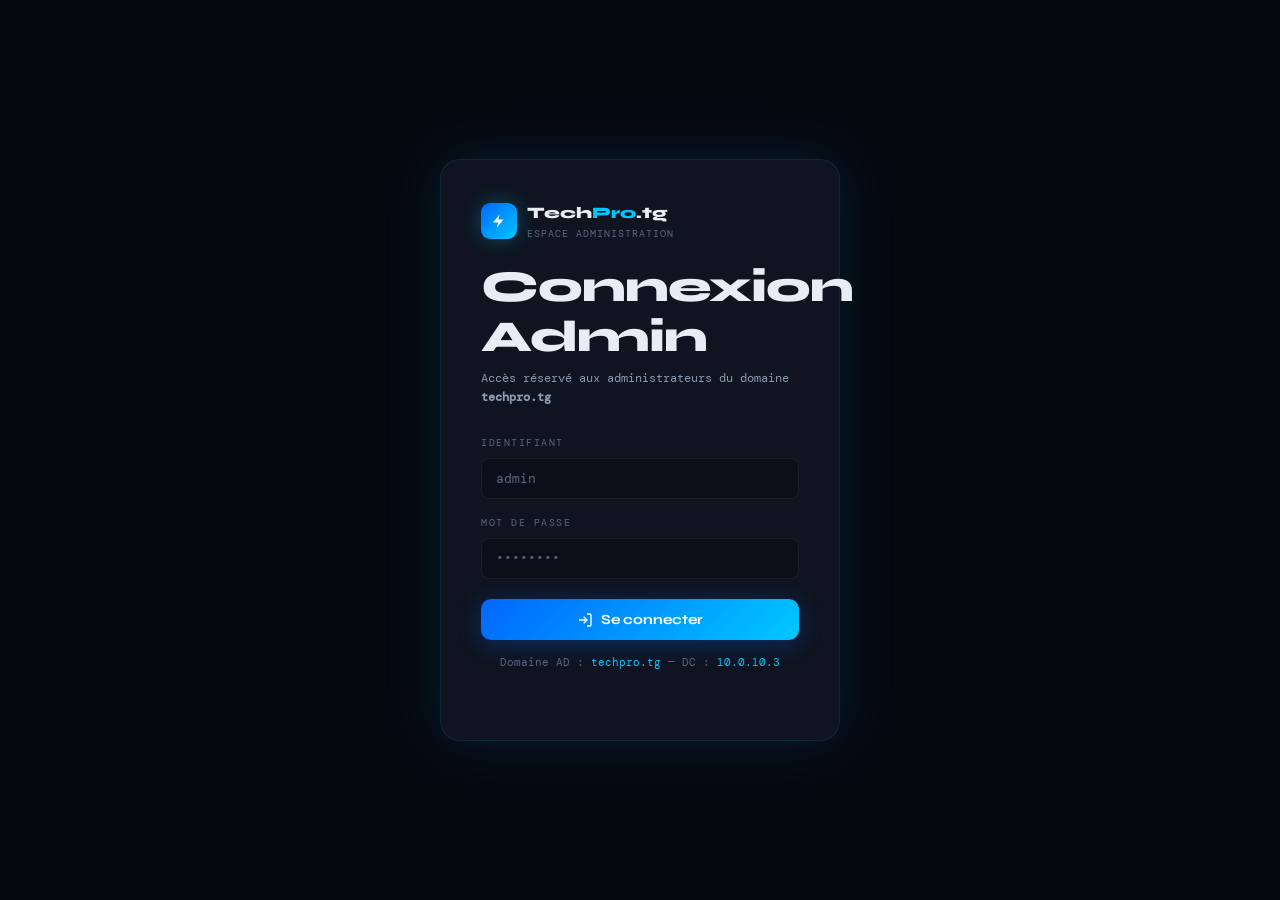
<file: admin/index.html>
<!DOCTYPE html>
<html lang="fr">
<head>
<meta charset="UTF-8">
<meta name="viewport" content="width=device-width, initial-scale=1.0">
<title>TechPro Admin</title>
<link rel="stylesheet" href="../css/style.css">
<style>
/* ── ADMIN SPECIFIC ── */
.admin-layout{display:flex;min-height:100vh}
.admin-sidebar{width:240px;flex-shrink:0;background:var(--panel);border-right:1px solid var(--border2);display:flex;flex-direction:column;position:fixed;top:0;bottom:0;z-index:100}
.admin-logo{padding:24px 20px;border-bottom:1px solid var(--border2)}
.admin-logo-badge{display:inline-flex;align-items:center;gap:8px;background:rgba(255,77,109,.1);border:1px solid rgba(255,77,109,.25);border-radius:6px;padding:3px 8px;font-size:10px;color:var(--red);letter-spacing:1px;text-transform:uppercase;margin-top:8px}
.admin-nav{flex:1;padding:16px 10px;overflow-y:auto}
.admin-nav-item{display:flex;align-items:center;gap:10px;padding:9px 10px;border-radius:8px;font-size:13px;color:var(--muted2);cursor:pointer;border:none;background:none;width:100%;text-align:left;transition:var(--tr)}
.admin-nav-item svg{width:16px;height:16px;flex-shrink:0;stroke:currentColor;fill:none;stroke-width:2}
.admin-nav-item:hover,.admin-nav-item.active{background:rgba(0,200,255,.08);color:var(--accent)}
.admin-sidebar-foot{padding:16px;border-top:1px solid var(--border2);font-size:11px;color:var(--muted)}
.admin-sidebar-foot a{color:var(--accent);text-decoration:none}
.admin-main{margin-left:240px;flex:1;padding:32px;min-height:100vh}
.admin-header{display:flex;align-items:center;justify-content:space-between;margin-bottom:32px;flex-wrap:wrap;gap:12px}
.admin-title{font-family:'Syne',sans-serif;font-size:22px;font-weight:800}
.admin-panel{background:var(--panel);border:1px solid var(--border2);border-radius:16px;padding:24px;margin-bottom:24px}
.admin-panel h3{font-family:'Syne',sans-serif;font-size:16px;font-weight:700;margin-bottom:20px;padding-bottom:14px;border-bottom:1px solid var(--border2)}

/* Login screen */
.login-screen{position:fixed;inset:0;z-index:999;background:var(--bg);display:flex;align-items:center;justify-content:center}
.login-card{background:var(--panel);border:1px solid var(--border);border-radius:20px;padding:40px;width:100%;max-width:400px;box-shadow:0 0 60px rgba(0,200,255,.12)}
.login-card h2{font-family:'Syne',sans-serif;font-weight:800;margin-bottom:6px}
.login-card p{font-size:12px;color:var(--muted2);margin-bottom:28px}
.login-error{background:rgba(255,77,109,.1);border:1px solid rgba(255,77,109,.25);color:var(--red);padding:10px 14px;border-radius:8px;font-size:13px;margin-bottom:16px;display:none}
.login-error.show{display:block}

/* Product table */
.products-table{width:100%;border-collapse:collapse}
.products-table th{font-size:10px;letter-spacing:1.5px;text-transform:uppercase;color:var(--muted);padding:8px 12px;text-align:left;border-bottom:1px solid var(--border2)}
.products-table td{padding:12px;border-bottom:1px solid var(--border2);font-size:13px;vertical-align:middle}
.products-table tr:last-child td{border-bottom:none}
.products-table tr:hover td{background:rgba(255,255,255,.02)}
.prod-thumb{width:48px;height:36px;border-radius:6px;object-fit:cover}
.action-btns{display:flex;gap:6px}

/* Form grid */
.form-2col{display:grid;grid-template-columns:1fr 1fr;gap:16px}
.toggle{display:flex;align-items:center;gap:10px;cursor:pointer;font-size:13px}
.toggle input{accent-color:var(--accent);width:18px;height:18px}

/* Stats mini */
.admin-stats{display:grid;grid-template-columns:repeat(4,1fr);gap:16px;margin-bottom:24px}
.admin-stat{background:var(--panel);border:1px solid var(--border2);border-radius:12px;padding:16px;text-align:center}
.admin-stat .num{font-family:'Syne',sans-serif;font-size:24px;font-weight:800;color:var(--accent)}
.admin-stat .lbl{font-size:11px;color:var(--muted);margin-top:2px}

@media(max-width:900px){.admin-stats{grid-template-columns:repeat(2,1fr)}}
@media(max-width:768px){.admin-sidebar{display:none}.admin-main{margin-left:0}.form-2col{grid-template-columns:1fr}}
</style>
</head>
<body>
<div class="bg-grid"></div>
<div class="orb orb-1"></div>
<div class="orb orb-2"></div>

<!-- ══ LOGIN SCREEN ══ -->
<div class="login-screen" id="loginScreen">
  <div class="login-card fade-in">
    <div style="display:flex;align-items:center;gap:10px;margin-bottom:20px">
      <div class="nav-logo-icon"><svg viewBox="0 0 24 24"><path d="M13 3L4 14h7l-2 7 9-11h-7l2-7z" fill="white"/></svg></div>
      <div>
        <div style="font-family:'Syne',sans-serif;font-weight:800;font-size:16px">Tech<span style="color:var(--accent)">Pro</span>.tg</div>
        <div style="font-size:10px;color:var(--muted);letter-spacing:1px">ESPACE ADMINISTRATION</div>
      </div>
    </div>
    <h2>Connexion Admin</h2>
    <p>Accès réservé aux administrateurs du domaine <strong>techpro.tg</strong></p>
    <div class="login-error" id="loginError">Identifiants incorrects. Réessayez.</div>
    <div class="form-group">
      <label class="flabel">Identifiant</label>
      <input type="text" id="loginUser" class="finput" placeholder="admin" autocomplete="username">
    </div>
    <div class="form-group" style="margin-bottom:20px">
      <label class="flabel">Mot de passe</label>
      <input type="password" id="loginPass" class="finput" placeholder="••••••••" autocomplete="current-password">
    </div>
    <button class="btn btn-primary" style="width:100%;justify-content:center" id="loginBtn">
      <svg width="16" height="16" viewBox="0 0 24 24" fill="none" stroke="currentColor" stroke-width="2"><path d="M15 3h4a2 2 0 0 1 2 2v14a2 2 0 0 1-2 2h-4"/><polyline points="10 17 15 12 10 7"/><line x1="15" y1="12" x2="3" y2="12"/></svg>
      Se connecter
    </button>
    <p style="font-size:11px;color:var(--muted);text-align:center;margin-top:14px">
      Domaine AD : <span style="color:var(--accent)">techpro.tg</span> — DC : <span style="color:var(--accent)">10.0.10.3</span>
    </p>
  </div>
</div>

<!-- ══ ADMIN APP ══ -->
<div class="admin-layout" id="adminApp" style="display:none">
  <aside class="admin-sidebar">
    <div class="admin-logo">
      <div style="font-family:'Syne',sans-serif;font-weight:800;font-size:16px">Tech<span style="color:var(--accent)">Pro</span>.tg</div>
      <div class="admin-logo-badge">Admin</div>
    </div>
    <nav class="admin-nav">
      <button class="admin-nav-item active" data-section="dashboard">
        <svg viewBox="0 0 24 24"><rect x="3" y="3" width="7" height="7"/><rect x="14" y="3" width="7" height="7"/><rect x="14" y="14" width="7" height="7"/><rect x="3" y="14" width="7" height="7"/></svg>
        Tableau de bord
      </button>
      <button class="admin-nav-item" data-section="products">
        <svg viewBox="0 0 24 24"><path d="M6 2L3 6v14a2 2 0 0 0 2 2h14a2 2 0 0 0 2-2V6l-3-4z"/><line x1="3" y1="6" x2="21" y2="6"/><path d="M16 10a4 4 0 0 1-8 0"/></svg>
        Produits
      </button>
      <button class="admin-nav-item" data-section="add">
        <svg viewBox="0 0 24 24"><circle cx="12" cy="12" r="10"/><line x1="12" y1="8" x2="12" y2="16"/><line x1="8" y1="12" x2="16" y2="12"/></svg>
        Ajouter un produit
      </button>
      <button class="admin-nav-item" data-section="export">
        <svg viewBox="0 0 24 24"><path d="M21 15v4a2 2 0 0 1-2 2H5a2 2 0 0 1-2-2v-4"/><polyline points="7 10 12 15 17 10"/><line x1="12" y1="15" x2="12" y2="3"/></svg>
        Exporter données
      </button>
    </nav>
    <div class="admin-sidebar-foot">
      <div id="adminUserLabel" style="margin-bottom:6px;color:var(--text)"></div>
      Domaine : <span style="color:var(--accent)">techpro.tg</span><br>
      DC : 10.0.10.3<br><br>
      <a href="../index.html">← Voir le site</a>
      &nbsp;·&nbsp;
      <a href="#" id="logoutBtn">Déconnexion</a>
    </div>
  </aside>

  <main class="admin-main">

    <!-- DASHBOARD -->
    <div id="sec-dashboard">
      <div class="admin-header">
        <div class="admin-title">Tableau de bord</div>
        <div style="font-size:12px;color:var(--muted)" id="dateLabel"></div>
      </div>
      <div class="admin-stats">
        <div class="admin-stat"><div class="num" id="statTotal">-</div><div class="lbl">Produits</div></div>
        <div class="admin-stat"><div class="num" id="statFeatured">-</div><div class="lbl">Mis en avant</div></div>
        <div class="admin-stat"><div class="num" id="statCats">-</div><div class="lbl">Catégories</div></div>
        <div class="admin-stat"><div class="num" style="color:var(--green)">✓</div><div class="lbl">Site en ligne</div></div>
      </div>
      <div class="admin-panel">
        <h3>Aperçu du catalogue</h3>
        <table class="products-table" id="dashTable"></table>
      </div>
    </div>

    <!-- PRODUCTS LIST -->
    <div id="sec-products" style="display:none">
      <div class="admin-header">
        <div class="admin-title">Gestion des produits</div>
        <button class="btn btn-primary btn-sm" onclick="showSection('add')">+ Ajouter un produit</button>
      </div>
      <div class="admin-panel" style="padding:0;overflow:auto">
        <table class="products-table" id="fullTable" style="min-width:700px"></table>
      </div>
    </div>

    <!-- ADD / EDIT PRODUCT -->
    <div id="sec-add" style="display:none">
      <div class="admin-header">
        <div class="admin-title" id="formTitle">Ajouter un produit</div>
      </div>
      <div class="admin-panel">
        <form id="productForm">
          <input type="hidden" id="editId">
          <div class="form-2col">
            <div class="form-group">
              <label class="flabel">Nom du produit *</label>
              <input type="text" id="fName" class="finput" required placeholder="Dell Precision 5690">
            </div>
            <div class="form-group">
              <label class="flabel">Catégorie *</label>
              <select id="fCat" class="finput">
                <option value="workstation">Station de travail</option>
                <option value="server">Serveur</option>
                <option value="network">Réseau</option>
                <option value="display">Écran</option>
                <option value="accessory">Périphérique</option>
              </select>
            </div>
          </div>
          <div class="form-2col">
            <div class="form-group">
              <label class="flabel">Prix (FCFA) *</label>
              <input type="number" id="fPrice" class="finput" required placeholder="1500000" min="0">
            </div>
            <div class="form-group">
              <label class="flabel">Badge (optionnel)</label>
              <input type="text" id="fBadge" class="finput" placeholder="Nouveau, Bestseller, Pro…">
            </div>
          </div>
          <div class="form-group">
            <label class="flabel">Couleur du badge</label>
            <select id="fBadgeColor" class="finput">
              <option value="accent">Cyan (défaut)</option>
              <option value="blue">Bleu</option>
              <option value="green">Vert</option>
            </select>
          </div>
          <div class="form-group">
            <label class="flabel">URL de l'image *</label>
            <input type="url" id="fImg" class="finput" required placeholder="https://images.unsplash.com/photo-…?w=600&q=80">
          </div>
          <div class="form-group">
            <label class="flabel">Description courte *</label>
            <textarea id="fDesc" class="finput" rows="3" required placeholder="Description du produit visible dans la carte…"></textarea>
          </div>
          <div class="form-group">
            <label class="flabel">Spécifications (une par ligne)</label>
            <textarea id="fSpecs" class="finput" rows="4" placeholder="Intel Core Ultra 9&#10;64 Go DDR5&#10;2 To NVMe SSD"></textarea>
          </div>
          <label class="toggle form-group">
            <input type="checkbox" id="fFeatured">
            <span>Mettre en avant sur la page d'accueil</span>
          </label>
          <div style="display:flex;gap:10px;margin-top:8px">
            <button type="submit" class="btn btn-primary" id="formSubmitBtn">Enregistrer le produit</button>
            <button type="button" class="btn btn-outline" onclick="resetForm()">Annuler</button>
          </div>
        </form>
      </div>
    </div>

    <!-- EXPORT -->
    <div id="sec-export" style="display:none">
      <div class="admin-header">
        <div class="admin-title">Exporter / Sauvegarder</div>
      </div>
      <div class="admin-panel">
        <h3>Données du catalogue</h3>
        <p style="font-size:13px;color:var(--muted2);margin-bottom:20px;line-height:1.7">Exportez le catalogue produits au format JSON. Vous pouvez remplacer le contenu de <code style="background:var(--bg2);padding:2px 6px;border-radius:4px">js/data.js</code> avec ces données pour mettre à jour le site GitHub.</p>
        <div style="display:flex;gap:10px;flex-wrap:wrap">
          <button class="btn btn-primary" onclick="exportJSON()">Télécharger catalog.json</button>
          <button class="btn btn-outline" onclick="showRaw()">Voir le JSON brut</button>
        </div>
        <pre id="rawJson" style="display:none;background:var(--bg2);padding:16px;border-radius:10px;margin-top:16px;font-size:11px;overflow:auto;max-height:400px;color:var(--muted2);white-space:pre-wrap;word-break:break-all"></pre>
        <div style="margin-top:24px;padding:16px;background:rgba(0,200,255,.05);border:1px solid var(--border);border-radius:10px">
          <h4 style="margin-bottom:8px">Instructions GitHub Pages</h4>
          <ol style="padding-left:20px;font-size:12px;color:var(--muted2);line-height:1.9;list-style:decimal">
            <li>Exportez le JSON ci-dessus</li>
            <li>Ouvrez <code style="background:var(--bg);padding:1px 5px;border-radius:3px">js/data.js</code> dans votre dépôt GitHub</li>
            <li>Remplacez le tableau <code style="background:var(--bg);padding:1px 5px;border-radius:3px">PRODUCTS = [...]</code> par le nouveau JSON</li>
            <li>Committez et GitHub Pages se mettra à jour automatiquement</li>
          </ol>
        </div>
      </div>
    </div>

  </main>
</div>

<script src="../js/data.js"></script>
<script src="../js/main.js"></script>
<script>
// ── ADMIN AUTH ──
const ADMIN_SESSION_KEY = 'tp_admin_session';

function checkLogin() {
  const s = sessionStorage.getItem(ADMIN_SESSION_KEY);
  if (s) {
    const data = JSON.parse(s);
    document.getElementById('loginScreen').style.display = 'none';
    document.getElementById('adminApp').style.display = 'flex';
    document.getElementById('adminUserLabel').textContent = '👤 ' + data.user;
    initAdmin();
  }
}

document.getElementById('loginBtn').addEventListener('click', doLogin);
document.getElementById('loginPass').addEventListener('keydown', e => { if(e.key==='Enter') doLogin(); });

function doLogin() {
  const user = document.getElementById('loginUser').value.trim();
  const pass = document.getElementById('loginPass').value;
  const err  = document.getElementById('loginError');
  if (user === SITE_CONFIG.adminUser && pass === SITE_CONFIG.adminPass) {
    sessionStorage.setItem(ADMIN_SESSION_KEY, JSON.stringify({ user, ts: Date.now() }));
    err.classList.remove('show');
    checkLogin();
  } else {
    err.classList.add('show');
    document.getElementById('loginPass').value = '';
  }
}

document.getElementById('logoutBtn').addEventListener('click', e => {
  e.preventDefault();
  sessionStorage.removeItem(ADMIN_SESSION_KEY);
  location.reload();
});

// ── SECTIONS ──
function showSection(id) {
  ['dashboard','products','add','export'].forEach(s => {
    document.getElementById('sec-'+s).style.display = s===id ? 'block' : 'none';
  });
  document.querySelectorAll('.admin-nav-item').forEach(b => {
    b.classList.toggle('active', b.dataset.section === id);
  });
  if (id === 'dashboard') renderDash();
  if (id === 'products') renderFullTable();
}
document.querySelectorAll('.admin-nav-item').forEach(b => {
  b.addEventListener('click', () => showSection(b.dataset.section));
});

// ── INIT ADMIN ──
function initAdmin() {
  document.getElementById('dateLabel').textContent = new Date().toLocaleDateString('fr-FR', {weekday:'long',year:'numeric',month:'long',day:'numeric'});
  renderDash();
}

// ── DASHBOARD ──
function renderDash() {
  const products = JSON.parse(localStorage.getItem('tp_products') || '[]');
  document.getElementById('statTotal').textContent = products.length;
  document.getElementById('statFeatured').textContent = products.filter(p=>p.featured).length;
  document.getElementById('statCats').textContent = [...new Set(products.map(p=>p.category))].length;
  const t = document.getElementById('dashTable');
  t.innerHTML = `<tr>${['Image','Nom','Catégorie','Prix','Avant'].map(h=>`<th>${h}</th>`).join('')}</tr>` +
    products.slice(0,6).map(p => {
      const cat = CATEGORIES.find(c=>c.id===p.category);
      return `<tr>
        <td><img src="${p.img}" class="prod-thumb" alt="${p.name}"></td>
        <td style="font-weight:500">${p.name}</td>
        <td style="color:var(--muted2)">${cat?.label||p.category}</td>
        <td style="color:var(--accent)">${formatPrice(p.price)}</td>
        <td>${p.featured?'<span style="color:var(--green)">✓</span>':'—'}</td>
      </tr>`;
    }).join('');
}

// ── FULL TABLE ──
function renderFullTable() {
  const products = JSON.parse(localStorage.getItem('tp_products') || '[]');
  const t = document.getElementById('fullTable');
  t.innerHTML = `<tr style="background:var(--bg2)">${['Image','Nom','Catégorie','Prix','Actions'].map(h=>`<th style="padding:12px 16px">${h}</th>`).join('')}</tr>` +
    products.map(p => {
      const cat = CATEGORIES.find(c=>c.id===p.category);
      return `<tr>
        <td style="padding:10px 16px"><img src="${p.img}" class="prod-thumb" alt="${p.name}"></td>
        <td style="padding:10px 16px;font-weight:500">${p.name}</td>
        <td style="padding:10px 16px;color:var(--muted2)">${cat?.label||p.category}</td>
        <td style="padding:10px 16px;color:var(--accent)">${formatPrice(p.price)}</td>
        <td style="padding:10px 16px">
          <div class="action-btns">
            <button class="btn btn-outline btn-sm" onclick="editProduct(${p.id})">Modifier</button>
            <button class="btn btn-danger btn-sm" onclick="deleteProduct(${p.id})">Supprimer</button>
          </div>
        </td>
      </tr>`;
    }).join('');
}

// ── PRODUCT FORM ──
let editMode = false;
function resetForm() {
  editMode = false;
  document.getElementById('editId').value = '';
  document.getElementById('productForm').reset();
  document.getElementById('formTitle').textContent = 'Ajouter un produit';
  document.getElementById('formSubmitBtn').textContent = 'Enregistrer le produit';
  showSection('products');
}

function editProduct(id) {
  const products = JSON.parse(localStorage.getItem('tp_products') || '[]');
  const p = products.find(x => x.id === id);
  if (!p) return;
  editMode = true;
  document.getElementById('editId').value = id;
  document.getElementById('fName').value  = p.name;
  document.getElementById('fCat').value   = p.category;
  document.getElementById('fPrice').value = p.price;
  document.getElementById('fBadge').value = p.badge || '';
  document.getElementById('fBadgeColor').value = p.badgeColor || 'accent';
  document.getElementById('fImg').value   = p.img;
  document.getElementById('fDesc').value  = p.desc;
  document.getElementById('fSpecs').value = (p.specs || []).join('\n');
  document.getElementById('fFeatured').checked = !!p.featured;
  document.getElementById('formTitle').textContent = 'Modifier le produit';
  document.getElementById('formSubmitBtn').textContent = 'Mettre à jour';
  showSection('add');
}

function deleteProduct(id) {
  if (!confirm('Supprimer ce produit ?')) return;
  let products = JSON.parse(localStorage.getItem('tp_products') || '[]');
  products = products.filter(p => p.id !== id);
  localStorage.setItem('tp_products', JSON.stringify(products));
  showToast('Produit supprimé');
  renderFullTable();
}

document.getElementById('productForm').addEventListener('submit', e => {
  e.preventDefault();
  let products = JSON.parse(localStorage.getItem('tp_products') || '[]');
  const editId = parseInt(document.getElementById('editId').value);
  const newP = {
    id: editMode ? editId : Date.now(),
    name: document.getElementById('fName').value.trim(),
    category: document.getElementById('fCat').value,
    price: parseInt(document.getElementById('fPrice').value),
    badge: document.getElementById('fBadge').value.trim(),
    badgeColor: document.getElementById('fBadgeColor').value,
    img: document.getElementById('fImg').value.trim(),
    desc: document.getElementById('fDesc').value.trim(),
    specs: document.getElementById('fSpecs').value.split('\n').map(s=>s.trim()).filter(Boolean),
    featured: document.getElementById('fFeatured').checked,
  };
  if (editMode) {
    const idx = products.findIndex(p => p.id === editId);
    if (idx !== -1) products[idx] = newP;
  } else {
    products.push(newP);
  }
  localStorage.setItem('tp_products', JSON.stringify(products));
  showToast(editMode ? 'Produit mis à jour !' : 'Produit ajouté !');
  resetForm();
});

// ── EXPORT ──
function exportJSON() {
  const products = JSON.parse(localStorage.getItem('tp_products') || '[]');
  const blob = new Blob([JSON.stringify(products, null, 2)], { type: 'application/json' });
  const a = document.createElement('a');
  a.href = URL.createObjectURL(blob);
  a.download = 'catalog.json';
  a.click();
}
function showRaw() {
  const el = document.getElementById('rawJson');
  const products = JSON.parse(localStorage.getItem('tp_products') || '[]');
  if (el.style.display === 'none') {
    el.textContent = JSON.stringify(products, null, 2);
    el.style.display = 'block';
  } else {
    el.style.display = 'none';
  }
}

// ── START ──
checkLogin();
</script>
</body>
</html>
</file>
<file: css/style.css>
/* TechPro.tg — Main Stylesheet */
@import url('https://fonts.googleapis.com/css2?family=Syne:wght@400;600;700;800&family=DM+Mono:wght@300;400;500&display=swap');

:root {
  --bg:#060810; --bg2:#0c0f1a; --panel:#0f1420; --panel2:#131828;
  --border:rgba(0,200,255,0.10); --border2:rgba(255,255,255,0.06);
  --accent:#00c8ff; --accent2:#0066ff; --text:#e8edf5;
  --muted:#5a6680; --muted2:#8899b0; --green:#00e5a0;
  --orange:#ff9500; --red:#ff4d6d; --r:16px;
  --tr:.2s cubic-bezier(.4,0,.2,1);
}
*,*::before,*::after{box-sizing:border-box;margin:0;padding:0}
html{scroll-behavior:smooth;font-size:15px}
body{font-family:'DM Mono',monospace;background:var(--bg);color:var(--text);line-height:1.6;overflow-x:hidden}
img{display:block;max-width:100%}
a{color:inherit;text-decoration:none}
button{cursor:pointer;font-family:inherit}
ul{list-style:none}
::-webkit-scrollbar{width:6px}
::-webkit-scrollbar-track{background:var(--bg)}
::-webkit-scrollbar-thumb{background:var(--border);border-radius:3px}

.bg-grid{position:fixed;inset:0;z-index:0;pointer-events:none;background-image:linear-gradient(var(--border) 1px,transparent 1px),linear-gradient(90deg,var(--border) 1px,transparent 1px);background-size:64px 64px;opacity:.45}
.orb{position:fixed;border-radius:50%;filter:blur(100px);pointer-events:none;z-index:0}
.orb-1{width:600px;height:600px;background:radial-gradient(circle,rgba(0,102,255,.18),transparent 70%);top:-200px;left:-150px;animation:orbFloat 14s ease-in-out infinite}
.orb-2{width:400px;height:400px;background:radial-gradient(circle,rgba(0,200,255,.14),transparent 70%);bottom:-100px;right:0;animation:orbFloat 14s ease-in-out infinite;animation-delay:-7s}
@keyframes orbFloat{0%,100%{transform:translate(0,0)}50%{transform:translate(30px,20px)}}

.container{max-width:1200px;margin:0 auto;padding:0 24px}
.section{padding:96px 0;position:relative;z-index:1}
.section-sm{padding:64px 0;position:relative;z-index:1}
.sep{height:1px;background:linear-gradient(90deg,transparent,var(--border),transparent)}

.section-label{display:inline-flex;align-items:center;gap:8px;font-size:11px;letter-spacing:2.5px;text-transform:uppercase;color:var(--accent);margin-bottom:14px}
.section-label::before{content:'';display:block;width:20px;height:1px;background:var(--accent)}
h1,h2,h3,h4{font-family:'Syne',sans-serif;line-height:1.15}
h1{font-size:clamp(36px,5vw,62px);font-weight:800;letter-spacing:-1.5px}
h2{font-size:clamp(28px,3.5vw,44px);font-weight:800;letter-spacing:-1px}
h3{font-size:20px;font-weight:700}
h4{font-size:15px;font-weight:600}
.accent-text{color:var(--accent)}
.gradient-text{background:linear-gradient(135deg,var(--accent),var(--accent2));-webkit-background-clip:text;-webkit-text-fill-color:transparent;background-clip:text}

.btn{display:inline-flex;align-items:center;gap:8px;padding:12px 24px;border-radius:10px;font-family:'Syne',sans-serif;font-size:14px;font-weight:700;border:none;transition:var(--tr);position:relative;overflow:hidden;white-space:nowrap}
.btn-primary{background:linear-gradient(135deg,var(--accent2),var(--accent));color:#fff;box-shadow:0 4px 24px rgba(0,102,255,.3)}
.btn-primary:hover{opacity:.9;transform:translateY(-2px);box-shadow:0 8px 32px rgba(0,102,255,.4)}
.btn-outline{background:transparent;border:1px solid var(--border2);color:var(--muted2)}
.btn-outline:hover{border-color:var(--accent);color:var(--accent);background:rgba(0,200,255,.05)}
.btn-sm{padding:8px 16px;font-size:12px}
.btn-danger{background:rgba(255,77,109,.15);border:1px solid rgba(255,77,109,.3);color:var(--red)}
.btn-danger:hover{background:rgba(255,77,109,.25)}

/* NAV */
nav{position:fixed;top:0;left:0;right:0;z-index:1000;background:rgba(6,8,16,.88);backdrop-filter:blur(20px) saturate(1.5);border-bottom:1px solid var(--border2)}
.nav-inner{display:flex;align-items:center;height:68px;gap:24px}
.nav-logo{display:flex;align-items:center;gap:10px;font-family:'Syne',sans-serif;font-weight:800;font-size:18px;flex-shrink:0}
.nav-logo-icon{width:36px;height:36px;border-radius:9px;background:linear-gradient(135deg,var(--accent2),var(--accent));display:flex;align-items:center;justify-content:center;box-shadow:0 0 20px rgba(0,200,255,.3)}
.nav-logo-icon svg{width:18px;height:18px;fill:#fff}
.nav-logo span{color:var(--accent)}
.nav-links{display:flex;align-items:center;gap:4px;flex:1}
.nav-link{padding:6px 14px;border-radius:7px;font-size:13px;color:var(--muted2);transition:var(--tr)}
.nav-link:hover,.nav-link.active{color:var(--text);background:rgba(255,255,255,.05)}
.nav-cta{margin-left:auto;display:flex;gap:8px;align-items:center}
.nav-mobile-btn{display:none;background:none;border:none;color:var(--text)}
.nav-mobile-btn svg{width:22px;height:22px}
@media(max-width:768px){
  .nav-links{display:none;position:fixed;top:68px;left:0;right:0;background:var(--bg2);flex-direction:column;padding:16px;border-bottom:1px solid var(--border2)}
  .nav-links.open{display:flex}
  .nav-link{width:100%}
  .nav-cta .btn-outline{display:none}
  .nav-mobile-btn{display:block;margin-left:auto}
}

/* HERO */
.hero{min-height:100vh;display:flex;align-items:center;padding-top:68px;position:relative;overflow:hidden}
.hero-bg{position:absolute;inset:0;background:radial-gradient(ellipse 80% 60% at 60% 40%,rgba(0,102,255,.12) 0%,transparent 70%)}
.hero-content{position:relative;z-index:1;max-width:680px}
.hero-badge{display:inline-flex;align-items:center;gap:8px;background:rgba(0,200,255,.08);border:1px solid rgba(0,200,255,.2);border-radius:20px;padding:6px 14px;font-size:12px;color:var(--accent);margin-bottom:24px}
.hero-badge-dot{width:6px;height:6px;border-radius:50%;background:var(--accent);box-shadow:0 0 8px var(--accent);animation:blink 2s ease-in-out infinite}
@keyframes blink{0%,100%{opacity:1}50%{opacity:.3}}
.hero h1{margin-bottom:20px}
.hero p{font-size:16px;color:var(--muted2);max-width:520px;margin-bottom:36px;line-height:1.85}
.hero-actions{display:flex;gap:14px;flex-wrap:wrap}
.hero-visual{position:absolute;right:-20px;top:50%;transform:translateY(-50%);width:500px;height:400px;border-radius:24px;overflow:hidden;opacity:.65;border:1px solid var(--border);box-shadow:-40px 0 80px rgba(0,0,0,.5)}
.hero-visual img{width:100%;height:100%;object-fit:cover}
.hero-visual::after{content:'';position:absolute;inset:0;background:linear-gradient(135deg,var(--bg) 0%,transparent 60%)}
@media(max-width:1100px){.hero-visual{display:none}}

/* STATS BAR */
.stats-bar{background:var(--panel);border-top:1px solid var(--border2);border-bottom:1px solid var(--border2);padding:28px 0;position:relative;z-index:1}
.stats-inner{display:grid;grid-template-columns:repeat(4,1fr)}
.stat-item{padding:0 32px;border-right:1px solid var(--border2);text-align:center}
.stat-item:last-child{border-right:none}
.stat-num{font-family:'Syne',sans-serif;font-size:32px;font-weight:800;color:var(--accent)}
.stat-desc{font-size:11px;color:var(--muted);margin-top:2px}
@media(max-width:640px){.stats-inner{grid-template-columns:repeat(2,1fr)}.stat-item{border-bottom:1px solid var(--border2);padding:16px}.stat-item:nth-child(2){border-right:none}}

/* PRODUCTS */
.products-grid{display:grid;grid-template-columns:repeat(auto-fill,minmax(300px,1fr));gap:20px}
.product-card{background:var(--panel);border:1px solid var(--border2);border-radius:var(--r);overflow:hidden;transition:border-color var(--tr),transform var(--tr),box-shadow var(--tr);display:flex;flex-direction:column}
.product-card:hover{border-color:rgba(0,200,255,.25);transform:translateY(-4px);box-shadow:0 20px 40px rgba(0,0,0,.4)}
.product-img{height:220px;overflow:hidden;position:relative;background:var(--bg2)}
.product-img img{width:100%;height:100%;object-fit:cover;transition:transform .4s ease}
.product-card:hover .product-img img{transform:scale(1.05)}
.product-badge{position:absolute;top:12px;left:12px;font-size:10px;font-weight:600;letter-spacing:1px;padding:3px 10px;border-radius:5px;text-transform:uppercase}
.badge-accent{background:rgba(0,200,255,.15);color:var(--accent);border:1px solid rgba(0,200,255,.3)}
.badge-blue{background:rgba(0,102,255,.15);color:#6699ff;border:1px solid rgba(0,102,255,.3)}
.badge-green{background:rgba(0,229,160,.12);color:var(--green);border:1px solid rgba(0,229,160,.3)}
.product-body{padding:20px;flex:1;display:flex;flex-direction:column}
.product-cat{font-size:10px;color:var(--accent);letter-spacing:1.5px;text-transform:uppercase;margin-bottom:6px}
.product-name{font-family:'Syne',sans-serif;font-size:16px;font-weight:700;margin-bottom:8px}
.product-desc{font-size:12px;color:var(--muted2);line-height:1.7;flex:1;margin-bottom:16px}
.product-price{font-family:'Syne',sans-serif;font-size:18px;font-weight:800;color:var(--accent);margin-bottom:14px}
.product-footer{display:flex;gap:8px}
.product-footer .btn{flex:1;justify-content:center;font-size:12px}

.filter-tabs{display:flex;gap:8px;flex-wrap:wrap;margin-bottom:32px}
.filter-tab{padding:7px 16px;border-radius:7px;font-size:12px;border:1px solid var(--border2);background:transparent;color:var(--muted2);transition:var(--tr)}
.filter-tab:hover,.filter-tab.active{border-color:var(--accent);color:var(--accent);background:rgba(0,200,255,.06)}

/* FEATURED HOME */
.featured-grid{display:grid;grid-template-columns:1.2fr 1fr;gap:20px;align-items:start}
.featured-main{background:var(--panel);border:1px solid var(--border2);border-radius:20px;overflow:hidden;transition:border-color var(--tr)}
.featured-main:hover{border-color:rgba(0,200,255,.2)}
.featured-main .product-img{height:280px}
.featured-main .product-body{padding:28px}
.featured-mini{background:var(--panel);border:1px solid var(--border2);border-radius:14px;overflow:hidden;display:flex;gap:0;transition:var(--tr);margin-bottom:16px}
.featured-mini:last-child{margin-bottom:0}
.featured-mini:hover{border-color:rgba(0,200,255,.2);transform:translateX(4px)}
.featured-mini .product-img{width:130px;flex-shrink:0;height:auto;min-height:110px}
.featured-mini .product-body{padding:14px;justify-content:center}
.featured-mini .product-name{font-size:14px}
.featured-mini .product-desc{font-size:11px;-webkit-line-clamp:2;display:-webkit-box;-webkit-box-orient:vertical;overflow:hidden}
.featured-mini .product-footer .btn{font-size:11px;padding:7px 12px}
@media(max-width:900px){.featured-grid{grid-template-columns:1fr}.featured-mini{flex-direction:column}.featured-mini .product-img{width:100%;height:160px}}

/* ABOUT */
.about-grid{display:grid;grid-template-columns:1fr 1fr;gap:60px;align-items:center}
.about-img-wrap{position:relative;border-radius:20px;overflow:hidden;height:460px}
.about-img-wrap img{width:100%;height:100%;object-fit:cover}
.about-img-overlay{position:absolute;inset:0;background:linear-gradient(135deg,rgba(0,102,255,.3),transparent 60%)}
.about-card-float{position:absolute;bottom:24px;left:24px;right:24px;background:rgba(6,8,16,.9);backdrop-filter:blur(12px);border:1px solid var(--border);border-radius:12px;padding:16px 20px;display:flex;align-items:center;gap:16px}
.acf-icon{width:40px;height:40px;border-radius:10px;flex-shrink:0;background:linear-gradient(135deg,var(--accent2),var(--accent));display:flex;align-items:center;justify-content:center}
.acf-icon svg{width:20px;height:20px;fill:#fff}
.acf-text h4{font-family:'Syne',sans-serif;font-size:14px;font-weight:700}
.acf-text p{font-size:11px;color:var(--muted2)}
.about-content p{color:var(--muted2);font-size:14px;line-height:1.9;margin-bottom:24px}
.about-features{display:grid;grid-template-columns:1fr 1fr;gap:12px;margin-top:8px}
.about-feature{background:var(--panel);border:1px solid var(--border2);border-radius:10px;padding:14px 16px;display:flex;align-items:center;gap:10px;font-size:12px;color:var(--muted2);transition:border-color var(--tr)}
.about-feature:hover{border-color:var(--border);color:var(--text)}
.about-feature svg{width:16px;height:16px;color:var(--accent);flex-shrink:0;stroke:currentColor;fill:none}
@media(max-width:768px){.about-grid{grid-template-columns:1fr}}

/* CTA */
.cta-section{background:var(--panel);border-top:1px solid var(--border2);border-bottom:1px solid var(--border2)}
.cta-inner{text-align:center;max-width:600px;margin:0 auto}
.cta-inner h2{margin-bottom:16px}
.cta-inner p{color:var(--muted2);margin-bottom:32px;font-size:14px}
.cta-actions{display:flex;justify-content:center;gap:14px;flex-wrap:wrap}

/* CONTACT */
.contact-grid{display:grid;grid-template-columns:1fr 1.4fr;gap:48px}
.contact-info{display:flex;flex-direction:column;gap:16px}
.contact-card{background:var(--panel);border:1px solid var(--border2);border-radius:12px;padding:20px;display:flex;gap:14px;align-items:flex-start;transition:border-color var(--tr)}
.contact-card:hover{border-color:var(--border)}
.cc-icon{width:36px;height:36px;flex-shrink:0;background:rgba(0,200,255,.08);border-radius:8px;display:flex;align-items:center;justify-content:center;color:var(--accent)}
.cc-icon svg{width:16px;height:16px;stroke:currentColor;fill:none}
.contact-card h4{font-size:13px;margin-bottom:4px}
.contact-card p{font-size:12px;color:var(--muted2)}
.contact-form{background:var(--panel);border:1px solid var(--border2);border-radius:16px;padding:32px}
.form-row{display:grid;grid-template-columns:1fr 1fr;gap:16px}
.form-group{margin-bottom:16px}
.flabel{display:block;font-size:10px;letter-spacing:1.5px;text-transform:uppercase;color:var(--muted);margin-bottom:7px}
.finput{width:100%;background:var(--bg2);border:1px solid var(--border2);border-radius:8px;padding:11px 14px;color:var(--text);font-family:inherit;font-size:13px;outline:none;transition:border-color var(--tr),box-shadow var(--tr);resize:none;-webkit-appearance:none}
.finput:focus{border-color:var(--accent);box-shadow:0 0 0 3px rgba(0,200,255,.08)}
.finput::placeholder{color:var(--muted)}
select.finput option{background:var(--bg2)}
@media(max-width:768px){.contact-grid{grid-template-columns:1fr}.form-row{grid-template-columns:1fr}}

/* FOOTER */
footer{background:var(--panel);border-top:1px solid var(--border2);position:relative;z-index:1}
.footer-main{display:grid;grid-template-columns:2fr 1fr 1fr 1.2fr;gap:48px;padding:56px 0 40px}
.footer-brand p{font-size:12px;color:var(--muted2);line-height:1.8;margin-top:12px;max-width:280px}
.footer-col h5{font-family:'Syne',sans-serif;font-size:12px;font-weight:700;letter-spacing:1px;text-transform:uppercase;color:var(--muted);margin-bottom:16px}
.footer-col li{margin-bottom:10px}
.footer-col a{font-size:12px;color:var(--muted2);transition:color var(--tr)}
.footer-col a:hover{color:var(--accent)}
.footer-social{display:flex;gap:10px;margin-top:16px}
.social-btn{width:34px;height:34px;border-radius:8px;background:var(--bg2);border:1px solid var(--border2);display:flex;align-items:center;justify-content:center;color:var(--muted2);transition:var(--tr)}
.social-btn:hover{border-color:var(--accent);color:var(--accent)}
.social-btn svg{width:14px;height:14px;stroke:currentColor;fill:none}
.footer-bottom{border-top:1px solid var(--border2);padding:20px 0;display:flex;justify-content:space-between;align-items:center;font-size:11px;color:var(--muted)}
@media(max-width:768px){.footer-main{grid-template-columns:1fr 1fr}}
@media(max-width:480px){.footer-main{grid-template-columns:1fr}}

/* MODAL */
.modal-overlay{position:fixed;inset:0;z-index:2000;background:rgba(0,0,0,.75);backdrop-filter:blur(8px);display:flex;align-items:center;justify-content:center;padding:24px;opacity:0;pointer-events:none;transition:opacity .2s}
.modal-overlay.open{opacity:1;pointer-events:all}
.modal{background:var(--panel);border:1px solid var(--border);border-radius:20px;max-width:520px;width:100%;transform:scale(.95);transition:transform .2s;overflow:hidden;max-height:90vh;display:flex;flex-direction:column}
.modal-overlay.open .modal{transform:scale(1)}
.modal-head{padding:20px 24px;border-bottom:1px solid var(--border2);display:flex;justify-content:space-between;align-items:center;flex-shrink:0}
.modal-head h3{font-family:'Syne',sans-serif;font-size:18px;font-weight:700}
.modal-close{background:none;border:none;color:var(--muted);font-size:22px;line-height:1;transition:color .2s;padding:2px 6px}
.modal-close:hover{color:var(--text)}
.modal-body{padding:24px;overflow-y:auto;flex:1}
.modal-img{width:100%;height:220px;object-fit:cover;border-radius:12px;margin-bottom:16px}
.modal-cat{font-size:10px;color:var(--accent);letter-spacing:1.5px;text-transform:uppercase;margin-bottom:8px}
.modal-desc{font-size:13px;color:var(--muted2);line-height:1.7;margin-bottom:12px}
.specs-list{display:flex;flex-direction:column;gap:6px}
.spec-item{display:flex;align-items:center;gap:10px;font-size:12px;color:var(--muted2);padding:8px 12px;background:var(--bg2);border-radius:7px}
.spec-item::before{content:'→';color:var(--accent);font-size:11px;flex-shrink:0}
.modal-price{font-family:'Syne',sans-serif;font-size:26px;font-weight:800;color:var(--accent);margin-top:16px}
.modal-footer{padding:20px 24px;border-top:1px solid var(--border2);display:flex;gap:10px;flex-shrink:0}
.modal-footer .btn{flex:1;justify-content:center}

/* TOAST */
.toast{position:fixed;bottom:24px;right:24px;z-index:3000;background:var(--panel);border:1px solid var(--border);border-radius:10px;padding:14px 18px;font-size:13px;display:flex;align-items:center;gap:10px;box-shadow:0 8px 24px rgba(0,0,0,.4);transform:translateY(80px);opacity:0;transition:transform .3s cubic-bezier(.16,1,.3,1),opacity .3s;max-width:300px}
.toast.show{transform:translateY(0);opacity:1}
.toast-dot{width:8px;height:8px;border-radius:50%;flex-shrink:0;background:var(--green)}

/* PAGE HERO */
.page-hero{padding:140px 0 80px;position:relative;z-index:1;border-bottom:1px solid var(--border2)}
.page-hero-bg{position:absolute;inset:0;background:radial-gradient(ellipse 60% 80% at 20% 50%,rgba(0,102,255,.1),transparent 70%)}
.page-hero h1{margin-bottom:12px}
.page-hero p{color:var(--muted2);font-size:15px}

/* ANIMATIONS */
.fade-in{animation:fadeIn .6s ease both}
@keyframes fadeIn{from{opacity:0;transform:translateY(16px)}to{opacity:1;transform:none}}
.stagger>*{animation:fadeIn .5s ease both}
.stagger>*:nth-child(1){animation-delay:.05s}
.stagger>*:nth-child(2){animation-delay:.10s}
.stagger>*:nth-child(3){animation-delay:.15s}
.stagger>*:nth-child(4){animation-delay:.20s}
.stagger>*:nth-child(5){animation-delay:.25s}
.stagger>*:nth-child(6){animation-delay:.30s}
.stagger>*:nth-child(7){animation-delay:.35s}
.stagger>*:nth-child(8){animation-delay:.40s}

.text-muted{color:var(--muted2)}
.text-accent{color:var(--accent)}
.mt-4{margin-top:16px}
.mt-8{margin-top:32px}
.mb-4{margin-bottom:16px}
.mb-8{margin-bottom:32px}
</file>
